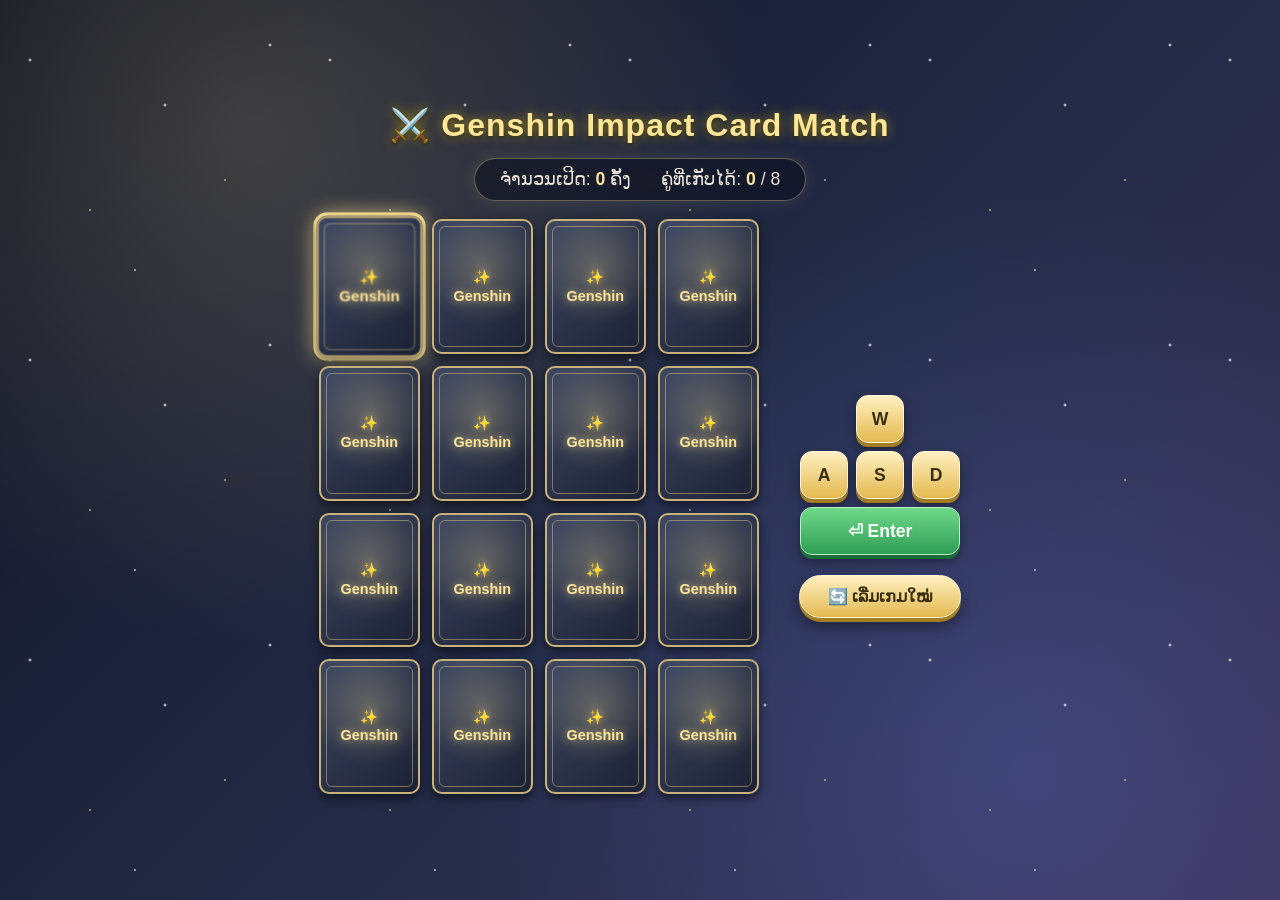
<file: index.html>
<!DOCTYPE html>
<html lang="lo">
<head>
  <meta charset="UTF-8">
  <meta name="viewport" content="width=device-width, initial-scale=1.0">
  <title>Genshin Impact Card Match</title>
  <link rel="stylesheet" href="style.css">
</head>
<body>

  <h1>⚔️ Genshin Impact Card Match</h1>

  <div class="stats-container">
    <div>ຈຳນວນເປີດ: <span id="moves">0</span> ຄັ້ງ</div>
    <div>ຄູ່ທີ່ເກັບໄດ້: <span id="matches">0</span> / 8</div>
  </div>

  <div class="game-layout">
    <div class="game-board" id="board"></div>

    <div class="side-panel">
      <div class="wasd-controls">
        <div class="wasd-row">
          <button class="wasd-btn" id="btn-w">W</button>
        </div>
        <div class="wasd-row">
          <button class="wasd-btn" id="btn-a">A</button>
          <button class="wasd-btn" id="btn-s">S</button>
          <button class="wasd-btn" id="btn-d">D</button>
        </div>
        <button class="wasd-btn enter-btn" id="btn-select">⏎ Enter</button>
      </div>

      <button class="btn-restart" onclick="restartGame()">🔄 ເລີ່ມເກມໃໝ່</button>
    </div>
  </div>

  <div class="win-modal" id="winModal">
    <h2>🎉 ທ່ານຊະນະແລ້ວ!</h2>
    <p>ທ່ານໃຊ້ຈຳນວນເປີດທັງໝົດ: <span id="finalMoves">0</span> ຄັ້ງ</p>
    <button class="btn-restart" onclick="restartGame()">ຫຼິ້ນອີກຄັ້ງ</button>
  </div>

  <script src="app.js"></script>
</body>
</html>
</file>
<file: style.css>
* {
  box-sizing: border-box;
  margin: 0;
  padding: 0;
}

body {
  font-family: 'Segoe UI', Tahoma, Geneva, Verdana, sans-serif;
  background:
    radial-gradient(circle at 20% 15%, rgba(255, 230, 153, 0.18), transparent 40%),
    radial-gradient(circle at 80% 85%, rgba(110, 140, 255, 0.25), transparent 45%),
    linear-gradient(135deg, #0f1220, #232b47 55%, #3a2f52);
  background-attachment: fixed;
  min-height: 100vh;
  display: flex;
  flex-direction: column;
  align-items: center;
  justify-content: center;
  color: #ece5d8;
  user-select: none;
  padding: 20px 0;
  overflow-x: hidden;
}

/* ດາວກະພິບ */
body::before {
  content: "";
  position: fixed;
  inset: 0;
  z-index: -1;
  pointer-events: none;
  background-image:
    radial-gradient(2px 2px at 10% 20%, #fff, transparent),
    radial-gradient(1.5px 1.5px at 30% 70%, #ffe699, transparent),
    radial-gradient(2px 2px at 55% 35%, #fff, transparent),
    radial-gradient(1.5px 1.5px at 75% 60%, #ffe699, transparent),
    radial-gradient(2px 2px at 90% 15%, #fff, transparent),
    radial-gradient(1.5px 1.5px at 45% 90%, #fff, transparent);
  background-size: 300px 300px;
  animation: twinkle 4s ease-in-out infinite alternate;
}

@keyframes twinkle {
  from { opacity: 0.4; }
  to   { opacity: 1; }
}

/* ດາວຕົກຫຼາຍດວງ (JS ເປັນຄົນສ້າງ) */
.shooting-star {
  position: fixed;
  top: var(--top);
  left: var(--left);
  width: var(--len);
  height: 2px;
  z-index: -1;
  pointer-events: none;
  border-radius: 2px;
  background: linear-gradient(270deg,
    #fff 0%,
    rgba(255, 230, 153, 0.6) 40%,
    rgba(255, 255, 255, 0) 100%);
  filter: drop-shadow(0 0 6px rgba(255, 230, 153, 0.9));
  transform: rotate(-35deg);
  opacity: 0;
  animation: shoot var(--dur) ease-in forwards;
}

@keyframes shoot {
  0%   { opacity: 0; transform: rotate(-35deg) translateX(0); }
  10%  { opacity: 1; }
  100% { opacity: 0; transform: rotate(-35deg) translateX(calc(-1 * var(--dist))); }
}

h1 {
  margin-bottom: 14px;
  text-shadow: 0 0 12px rgba(255, 215, 0, 0.55), 0 2px 4px rgba(0, 0, 0, 0.6);
  color: #ffe699;
  letter-spacing: 1px;
  text-align: center;
}

.stats-container {
  display: flex;
  gap: 30px;
  font-size: 1.1rem;
  margin-bottom: 18px;
  background: rgba(10, 14, 28, 0.55);
  backdrop-filter: blur(6px);
  padding: 10px 25px;
  border-radius: 30px;
  border: 1px solid rgba(255, 230, 153, 0.35);
  box-shadow: 0 0 18px rgba(255, 230, 153, 0.12);
}

.stats-container span {
  color: #ffe699;
  font-weight: bold;
}

/* ຈັດວາງກະດານ + ປຸ່ມຂ້າງ */
.game-layout {
  display: flex;
  align-items: center;
  justify-content: center;
  gap: 40px;
  width: 100%;
  padding: 0 20px;
}

.side-panel {
  display: flex;
  flex-direction: column;
  align-items: center;
  gap: 10px;
}

.game-board {
  display: grid;
  grid-template-columns: repeat(4, 1fr);
  gap: 12px;
  max-width: 440px;
  width: 100%;
  perspective: 1000px;
}

.card {
  aspect-ratio: 3 / 4;
  position: relative;
  transform-style: preserve-3d;
  transition: transform 0.4s, box-shadow 0.3s;
  cursor: pointer;
  border-radius: 10px;
}

.card:hover:not(.flipped):not(.matched) {
  transform: translateY(-4px);
}

.card.selected {
  outline: 3px solid #ffe699;
  box-shadow: 0 0 20px rgba(255, 230, 153, 0.9);
  transform: scale(1.05);
}

.card.flipped {
  transform: rotateY(180deg);
}

.card.matched {
  transform: rotateY(180deg) scale(0.95);
  cursor: default;
  opacity: 0.65;
  box-shadow: 0 0 14px rgba(120, 255, 170, 0.6);
}

.card-face {
  position: absolute;
  width: 100%;
  height: 100%;
  backface-visibility: hidden;
  display: flex;
  align-items: center;
  justify-content: center;
  border-radius: 10px;
  box-shadow: 0 4px 10px rgba(0, 0, 0, 0.55);
  overflow: hidden;
}

/* ດ້ານຫຼັງໄພ່ */
.card-front {
  background:
    radial-gradient(circle at 50% 35%, rgba(255, 230, 153, 0.25), transparent 60%),
    linear-gradient(135deg, #3d4763, #1c2133);
  border: 2px solid #c9b27a;
  color: #ffe699;
}

.card-front::after {
  content: "";
  position: absolute;
  inset: 5px;
  border: 1px solid rgba(255, 230, 153, 0.4);
  border-radius: 6px;
  pointer-events: none;
}

.card-logo {
  text-align: center;
  font-weight: bold;
  font-size: 0.9rem;
  line-height: 1.3;
  text-shadow: 0 0 8px rgba(255, 230, 153, 0.7);
}

/* ດ້ານໜ້າໄພ່ (ຮູບ Genshin) */
.card-back {
  background-color: #0d111d;
  transform: rotateY(180deg);
  border: 2px solid #ffe699;
}

.card-back img {
  width: 100%;
  height: 100%;
  object-fit: cover;
}

/* ປຸ່ມ WASD */
.wasd-controls {
  display: flex;
  flex-direction: column;
  align-items: center;
  gap: 8px;
}

.wasd-row {
  display: flex;
  gap: 8px;
}

.wasd-btn {
  width: 48px;
  height: 48px;
  font-size: 1.1rem;
  font-weight: bold;
  color: #3a2f12;
  background: linear-gradient(180deg, #fff0c2, #e3b94f);
  border: 1px solid #fff6d6;
  border-radius: 12px;
  cursor: pointer;
  box-shadow: 0 4px 0 #a37f24, 0 6px 12px rgba(0, 0, 0, 0.4);
  transition: transform 0.1s, box-shadow 0.1s, filter 0.2s;
}

.wasd-btn:hover {
  filter: brightness(1.1);
}

.wasd-btn:active {
  transform: translateY(4px);
  box-shadow: 0 0 0 #a37f24, 0 2px 6px rgba(0, 0, 0, 0.4);
}

.wasd-btn.enter-btn {
  width: 100%;
  padding: 0 18px;
  color: #fff;
  background: linear-gradient(180deg, #6fd88a, #2f9e55);
  border: 1px solid #b6f0c6;
  box-shadow: 0 4px 0 #1d6b39, 0 6px 12px rgba(0, 0, 0, 0.4);
}

.wasd-btn.enter-btn:active {
  box-shadow: 0 0 0 #1d6b39, 0 2px 6px rgba(0, 0, 0, 0.4);
}

/* ປຸ່ມເລີ່ມໃໝ່ */
.btn-restart {
  margin-top: 10px;
  padding: 11px 28px;
  font-size: 1rem;
  font-weight: bold;
  color: #3a2f12;
  background: linear-gradient(180deg, #fff0c2, #e3b94f);
  border: 1px solid #fff6d6;
  border-radius: 24px;
  cursor: pointer;
  box-shadow: 0 4px 0 #a37f24, 0 8px 16px rgba(0, 0, 0, 0.45);
  transition: transform 0.1s, box-shadow 0.1s, filter 0.2s;
}

.btn-restart:hover {
  filter: brightness(1.1);
}

.btn-restart:active {
  transform: translateY(4px);
  box-shadow: 0 0 0 #a37f24, 0 2px 6px rgba(0, 0, 0, 0.4);
}

/* ເອຟເຟັກຈັບຄູ່ໄດ້: ໄພ່ເດັ້ງ */
.card.match-pop {
  animation: matchPop 0.6s ease-out;
}

@keyframes matchPop {
  0%   { transform: rotateY(180deg) scale(1); }
  40%  { transform: rotateY(180deg) scale(1.2);
         box-shadow: 0 0 30px 10px rgba(255, 230, 153, 0.95); }
  100% { transform: rotateY(180deg) scale(0.95); }
}

/* ແສງວາບແລ່ນຜ່ານໄພ່ */
.card.match-pop .card-back::after {
  content: "";
  position: absolute;
  inset: 0;
  background: linear-gradient(115deg,
    transparent 30%, rgba(255, 255, 255, 0.85) 50%, transparent 70%);
  transform: translateX(-120%);
  animation: shine 0.7s ease-out 0.1s;
  pointer-events: none;
}

@keyframes shine {
  to { transform: translateX(120%); }
}

/* ດາວແຕກກະຈາຍ */
.spark {
  position: fixed;
  width: 10px;
  height: 10px;
  pointer-events: none;
  z-index: 50;
  background: radial-gradient(circle, #fff 0%, #ffe699 45%, transparent 70%);
  border-radius: 50%;
  animation: sparkFly 0.8s ease-out forwards;
}

@keyframes sparkFly {
  from { transform: translate(0, 0) scale(1); opacity: 1; }
  to   { transform: translate(var(--dx), var(--dy)) scale(0.2); opacity: 0; }
}

/* ໜ້າຕ່າງຊະນະ */
.win-modal {
  position: fixed;
  top: 0;
  left: 0;
  width: 100%;
  height: 100%;
  background: radial-gradient(circle, rgba(40, 32, 70, 0.9), rgba(0, 0, 0, 0.92));
  backdrop-filter: blur(4px);
  display: none;
  flex-direction: column;
  justify-content: center;
  align-items: center;
  z-index: 100;
}

.win-modal h2 {
  font-size: 2.5rem;
  color: #ffe699;
  text-shadow: 0 0 18px rgba(255, 215, 0, 0.7);
  margin-bottom: 15px;
}

.win-modal p {
  font-size: 1.3rem;
  margin-bottom: 25px;
}

/* ຈໍນ້ອຍ (ມືຖື): ໃຫ້ປຸ່ມກັບໄປຢູ່ທາງລຸ່ມ */
@media (max-width: 700px) {
  .game-layout {
    flex-direction: column;
    gap: 10px;
  }
}
</file>
